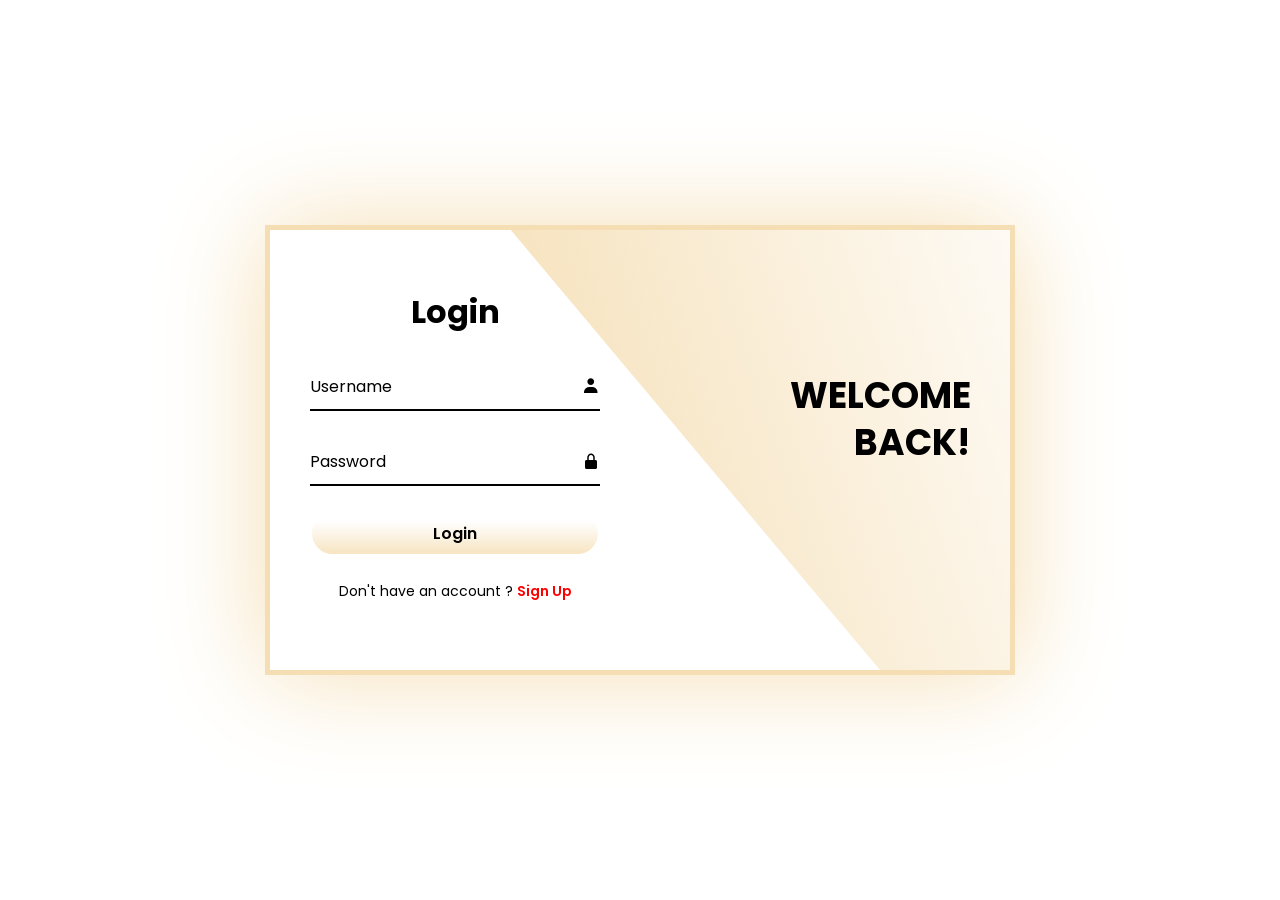
<file: app4/index.html>
<!DOCTYPE html>
<html lang="en">
<head>
    <meta charset="UTF-8">
    <meta name="viewport" content="width=device-width, initial-scale=1.0">
    <title>Login</title>
    <link rel="stylesheet" href="register.css">
    <link href='https://unpkg.com/boxicons@2.1.4/css/boxicons.min.css' rel='stylesheet'>
</head>
<body>
    <div class="container">
        <div class="curved-shape"></div>
        <div class="curved-shape2"></div>
        <div class="form-box Login">
            <h2 class="animation" style="--D:0">Login</h2>
            <form method="post" action="connlogin.php">
                <div class="input-box animation" style="--D:1">
                    <input type="text" name="username" required>
                    <label for="">Username</label>
                    <i class='bx bxs-user'></i>
                </div>
                <div class="input-box animation" style="--D:2">
                    <input type="password" name="password" required>
                    <label for="">Password</label>
                    <i class='bx bxs-lock-alt'></i>
                </div>
                <div class="input-box animation" style="--D:3">
                    <button class="btn" type="submit">Login</button>
                </div>
                <div class="regi-link animation" style="--D:4">
                    <p>Don't have an account ? <a href="#" class="signUpLink">Sign Up</a></p>
                </div>
            </form>
        </div>
        <div class="info-content Login">
            <h2 class="animation" style="--D:0">WELCOME BACK!</h2>
        </div>
        <div class="form-box register">
            <h2 class="animation" style="--li:17">Register</h2>
            <form method="post" action="connect.php">
                <div class="input-box animation" style="--li:18">
                    <input type="text" name="username" required>
                    <label for="">Username</label>
                    <i class='bx bxs-user'></i>
                </div>
                <div class="input-box animation"style="--li:19">
                    <input type="password" name="password" required>
                    <label for="">Password</label>
                    <i class='bx bxs-lock-alt'></i>
                </div>
                <div class="input-box animation"style="--li:20">
                    <button class="btn" type="submit">Register</a></button>
                </div>
                <div class="regi-link animation" style="--li:21">
                    <p>Have an account? <a href="index.html" class="signInLink">Sign in</a></p>
                </div>
            </form>
        </div>
        <div class="info-content register">
            <h2 class="animation"style="--li:17">REGISTER FORM</h2>
        </div>
    </div>
    <script src="register.js"></script>
</body>
</html>
</file>
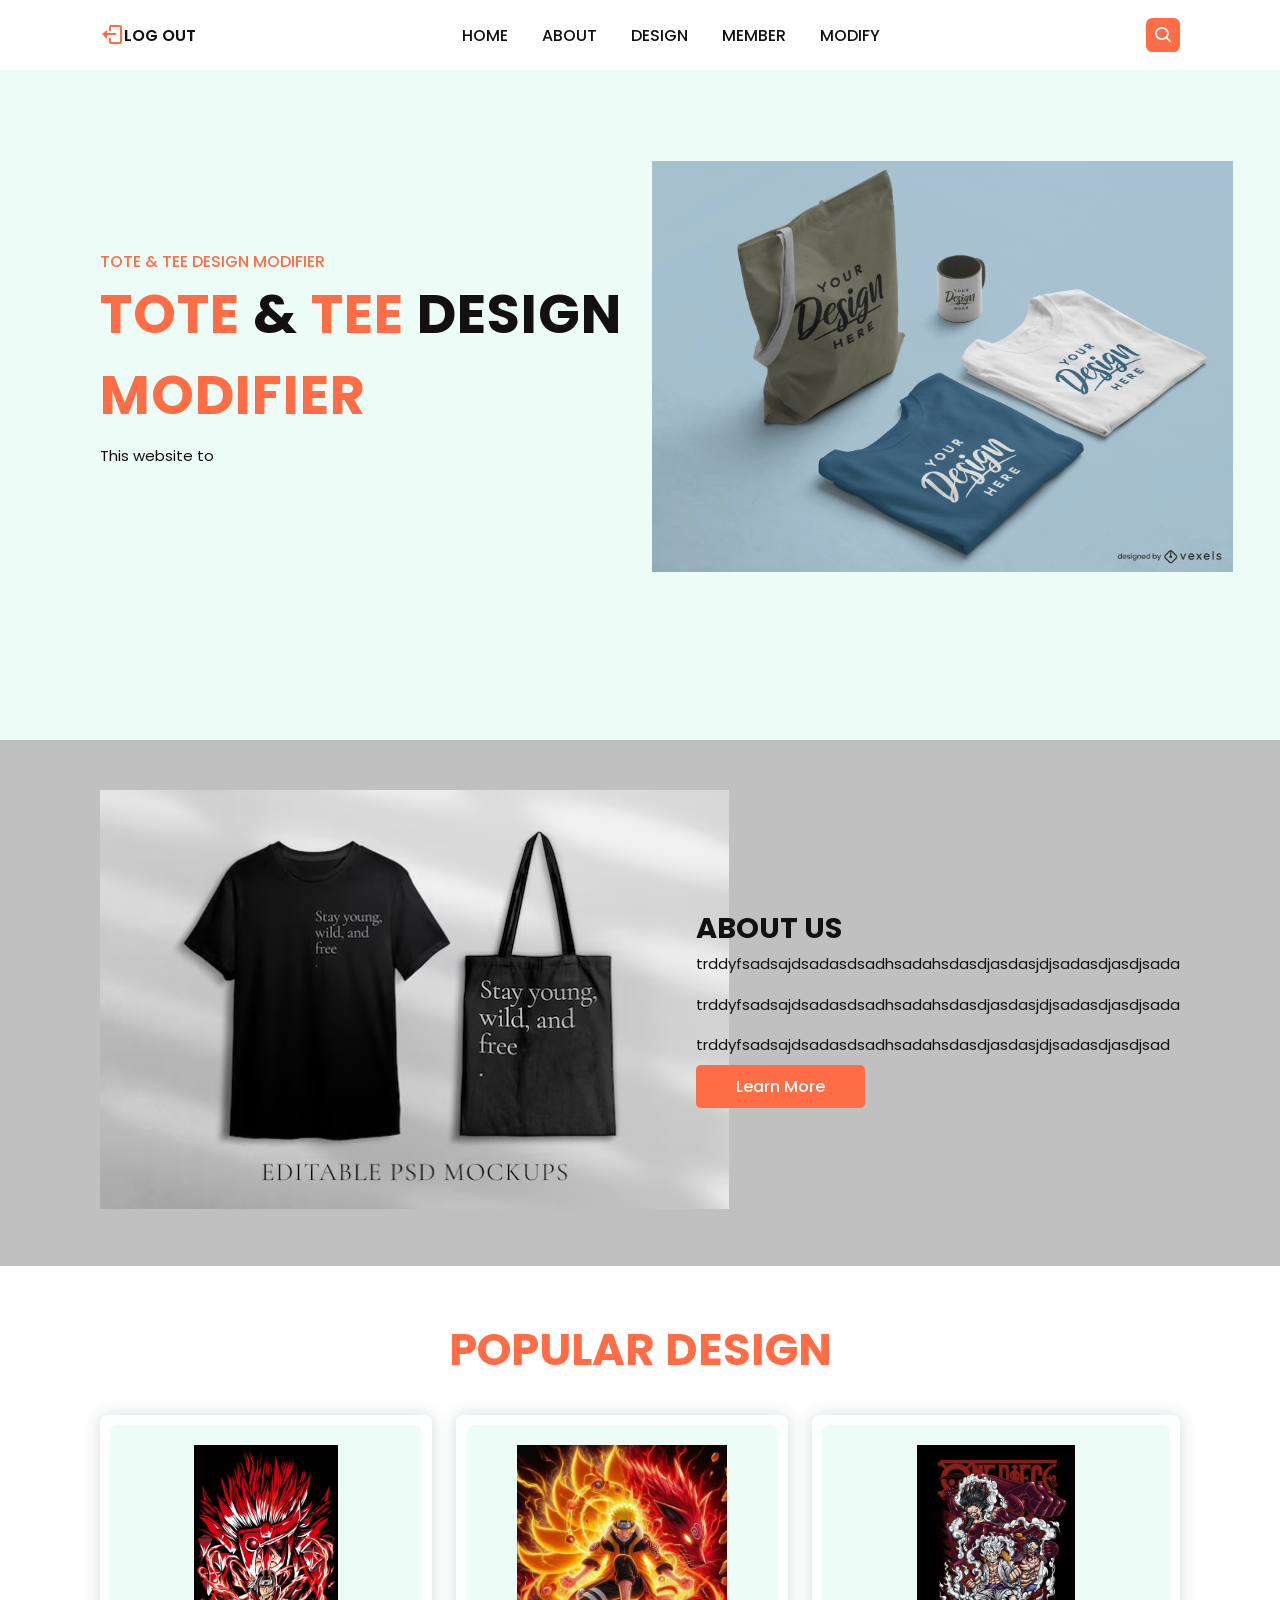
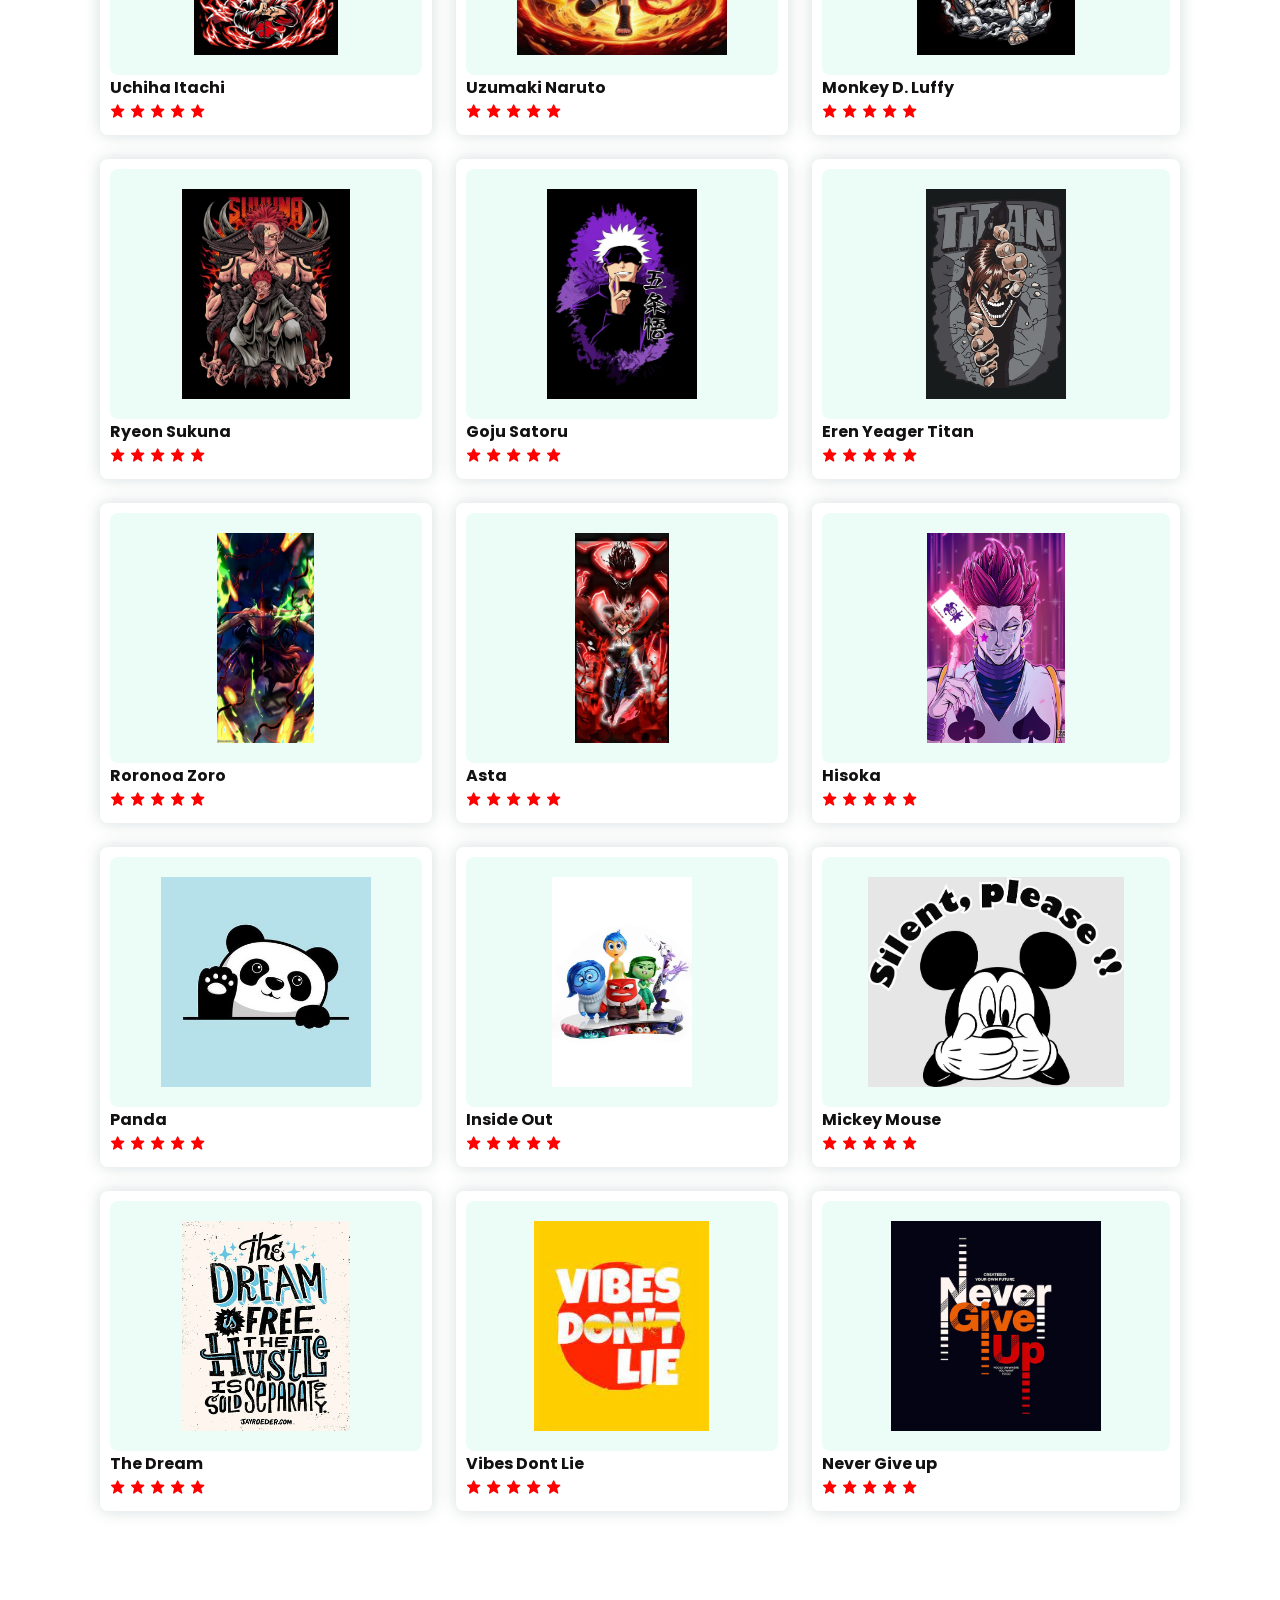
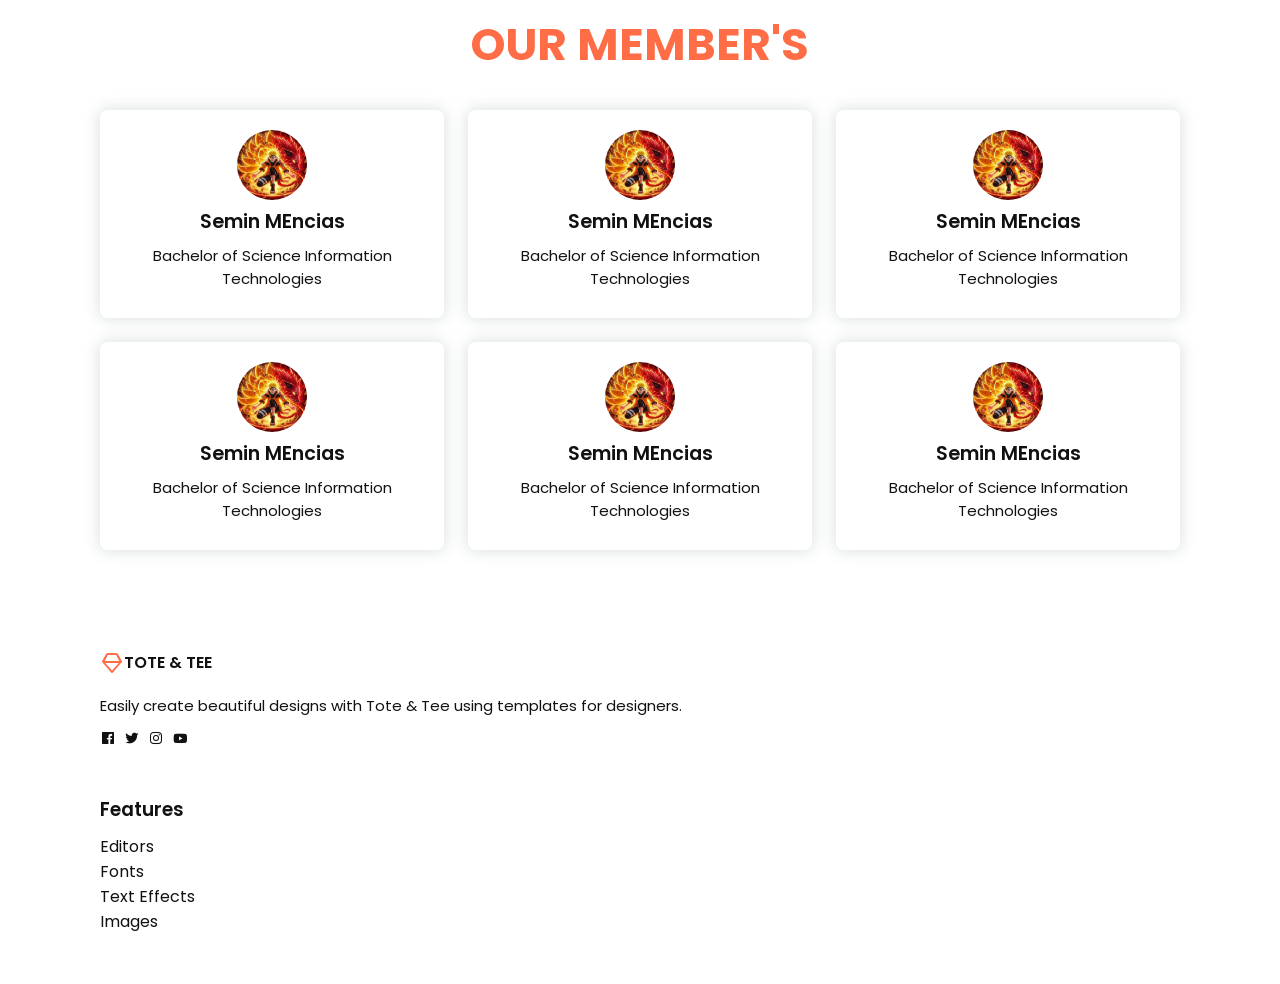
<file: app4/home.html>
<!DOCTYPE html>
<html lang="en">
<head>
    <meta charset="UTF-8">
    <meta name="viewport" content="width=device-width, initial-scale=1.0">
    <title>Tote & Tee Design Modifier</title>
    <link rel="stylesheet" href="style.css">
    <link rel="stylesheet"
  href="https://cdn.jsdelivr.net/npm/boxicons@latest/css/boxicons.min.css">
</head>
<body>
     <header>
        
        <a href="index.html" class="logo"><i class='bx bx-log-out'></i>Log out</a>
       
        <i class='bx bx-menu' id="menu-icon"></i> 
        
        
        <ul class="navbar">
            <li><a href="#home">Home</a></li>
            <li><a href="#about">About</a></li>
            <li><a href="#products">Design</a></li>
            <li><a href="#customers">Member</a></li>
            <li><a href="modify.html">Modify</a></li>
        </ul>
        
        <div class="header-icon">
        <i class='bx bx-search' id="search-icon"></i>
        </div>
         
        <div class="search-box">
            <input type="search" name="" id="" placeholder="Search here...">
        </div>
     </header>
    
     <section class="home" id="home">
        <div class="home-text">
            <h3> TOTE & TEE DESIGN MODIFIER</h3>
            <h1><span >TOTE </span> & <span>TEE</span> DESIGN <span>MODIFIER</span></h1>
            <p>This website to </p>
        </div>
        
        <div class="home-img">
            <img src="1.1.webp" alt="">
        </div>
     </section>
   
     <section class="about" id="about">
        <div class="about-img">
            <img src="2.avif" alt="">
        </div>
        <div class="about-text">
            <h2>ABOUT US</h2>
            <p>trddyfsadsajdsadasdsadhsadahsdasdjasdasjdjsadasdjasdjsada</p>
            <p>trddyfsadsajdsadasdsadhsadahsdasdjasdasjdjsadasdjasdjsada</p>
            <p>trddyfsadsajdsadasdsadhsadahsdasdjasdasjdjsadasdjasdjsad</p>
            <a href="#" class="btn">Learn More</a>
        </div>
     </section>
     
     <section class="products" id="products">
        <div class="heading">
            <h2> Popular Design</h2>
        </div>
     
        <div class="products-container">
            <div class="box">
                <img src="3.jpg" alt="">
                <h2>Uchiha Itachi</h2>
                <div class="star">
                    <i class='bx bxs-star' ></i>
                    <i class='bx bxs-star' ></i>
                    <i class='bx bxs-star' ></i>
                    <i class='bx bxs-star' ></i>
                    <i class='bx bxs-star' ></i>
                </div>
             
            </div>
            <div class="box">
                <img src="3.1.jpg" alt="">
                <h2>Uzumaki Naruto</h2>
                <div class="star">
                    <i class='bx bxs-star' ></i>
                    <i class='bx bxs-star' ></i>
                    <i class='bx bxs-star' ></i>
                    <i class='bx bxs-star' ></i>
                    <i class='bx bxs-star' ></i>
                </div>
            </div>
            <div class="box">
                <img src="3.2.jpg" alt="">
                <h2>Monkey D. Luffy</h2>
                <div class="star">
                    <i class='bx bxs-star' ></i>
                    <i class='bx bxs-star' ></i>
                    <i class='bx bxs-star' ></i>
                    <i class='bx bxs-star' ></i>
                    <i class='bx bxs-star' ></i>
                </div>
            </div>
            <div class="box">
                <img src="3.4.jpg" alt="">
                <h2>Ryeon Sukuna</h2>
                <div class="star">
                    <i class='bx bxs-star' ></i>
                    <i class='bx bxs-star' ></i>
                    <i class='bx bxs-star' ></i>
                    <i class='bx bxs-star' ></i>
                    <i class='bx bxs-star' ></i>
                </div>
                
            </div>
            <div class="box">
                <img src="3.5.jpg" alt="">
                <h2>Goju Satoru</h2>
                <div class="star">
                    <i class='bx bxs-star' ></i>
                    <i class='bx bxs-star' ></i>
                    <i class='bx bxs-star' ></i>
                    <i class='bx bxs-star' ></i>
                    <i class='bx bxs-star' ></i>
                </div>
               
            </div>
            <div class="box">
                <img src="3.6.jpg" alt="">
                <h2>Eren Yeager Titan</h2>
                <div class="star">
                    <i class='bx bxs-star' ></i>
                    <i class='bx bxs-star' ></i>
                    <i class='bx bxs-star' ></i>
                    <i class='bx bxs-star' ></i>
                    <i class='bx bxs-star' ></i>
                </div>
                
            </div>
            <div class="box">
                <img src="3.7.jpg" alt="">
                <h2>Roronoa Zoro</h2>
                <div class="star">
                    <i class='bx bxs-star' ></i>
                    <i class='bx bxs-star' ></i>
                    <i class='bx bxs-star' ></i>
                    <i class='bx bxs-star' ></i>
                    <i class='bx bxs-star' ></i>
                </div>
              
            </div>
            <div class="box">
                <img src="3.8.jpg" alt="">
                <h2>Asta</h2>
                <div class="star">
                    <i class='bx bxs-star' ></i>
                    <i class='bx bxs-star' ></i>
                    <i class='bx bxs-star' ></i>
                    <i class='bx bxs-star' ></i>
                    <i class='bx bxs-star' ></i>
                </div>
             
            </div>
            <div class="box">
                <img src="3.9.jpg" alt="">
                <h2>Hisoka</h2>
                <div class="star">
                    <i class='bx bxs-star' ></i>
                    <i class='bx bxs-star' ></i>
                    <i class='bx bxs-star' ></i>
                    <i class='bx bxs-star' ></i>
                    <i class='bx bxs-star' ></i>
                </div>
               
            </div>
            <div class="box">
                <img src="3.16.jpg" alt="">
                <h2>Panda</h2>
                <div class="star">
                    <i class='bx bxs-star' ></i>
                    <i class='bx bxs-star' ></i>
                    <i class='bx bxs-star' ></i>
                    <i class='bx bxs-star' ></i>
                    <i class='bx bxs-star' ></i>
                </div>
             
            </div>
            <div class="box">
                <img src="3.11.jpg" alt="">
                <h2>Inside Out</h2>
                <div class="star">
                    <i class='bx bxs-star' ></i>
                    <i class='bx bxs-star' ></i>
                    <i class='bx bxs-star' ></i>
                    <i class='bx bxs-star' ></i>
                    <i class='bx bxs-star' ></i>
                </div>
              
            </div>
            <div class="box">
                <img src="3.17.jpg" alt="">
                <h2>Mickey Mouse</h2>
                <div class="star">
                    <i class='bx bxs-star' ></i>
                    <i class='bx bxs-star' ></i>
                    <i class='bx bxs-star' ></i>
                    <i class='bx bxs-star' ></i>
                    <i class='bx bxs-star' ></i>
                </div>
               
            </div>
            <div class="box">
                <img src="3.18.jpg" alt="">
                <h2>The Dream</h2>
                <div class="star">
                    <i class='bx bxs-star' ></i>
                    <i class='bx bxs-star' ></i>
                    <i class='bx bxs-star' ></i>
                    <i class='bx bxs-star' ></i>
                    <i class='bx bxs-star' ></i>
                </div>
               
            </div>
            <div class="box">
                <img src="3.14.jpeg" alt="">
                <h2>Vibes Dont Lie</h2>
                <div class="star">
                    <i class='bx bxs-star' ></i>
                    <i class='bx bxs-star' ></i>
                    <i class='bx bxs-star' ></i>
                    <i class='bx bxs-star' ></i>
                    <i class='bx bxs-star' ></i>
                </div>
                
            </div>
            <div class="box">
                <img src="3.15.avif" alt="">
                <h2>Never Give up</h2>
                <div class="star">
                    <i class='bx bxs-star' ></i>
                    <i class='bx bxs-star' ></i>
                    <i class='bx bxs-star' ></i>
                    <i class='bx bxs-star' ></i>
                    <i class='bx bxs-star' ></i>
                </div>
              
            </div>
        </div>
     </section>
     <!--Member-->
     <section class="customers" id="customers">
        <div class="heading">
            <h2>Our Member's</h2>
        </div>
        <div class="customers-container">
             <div class="box">
                <img src="3.1.jpg" alt="">
                <h2>Semin MEncias</h2>
                <p>Bachelor of Science Information Technologies </p>
             </div>
             <div class="box">
                <img src="3.1.jpg" alt="">
                <h2>Semin MEncias</h2>
                <p>Bachelor of Science Information Technologies</p>
             </div>
             <div class="box">
                <img src="3.1.jpg" alt="">
                <h2>Semin MEncias</h2>
                <p>Bachelor of Science Information Technologies</p>
             </div>
             <div class="box">
                <img src="3.1.jpg" alt="">
                <h2>Semin MEncias</h2>
                <p>Bachelor of Science Information Technologies</p>
             </div>
             <div class="box">
                <img src="3.1.jpg" alt="">
                <h2>Semin MEncias</h2>
                <p>Bachelor of Science Information Technologies </p>
             </div>
             <div class="box">
                <img src="3.1.jpg" alt="">
                <h2>Semin MEncias</h2>
                <p>Bachelor of Science Information Technologies</p>
             </div>
        </div>
     </section>
        <section class="footer">
            <div class="footer-box">
                <a href="#" class="logo"><i class='bx bx-diamond'></i> Tote & Tee</a>
                <p> Easily create beautiful designs with Tote & Tee using templates for designers.</p>
                <div class="social">
                    <a href="#"><i class='bx bxl-facebook-square'></i></a>
                    <a href="#"><i class='bx bxl-twitter'></i></a>
                    <a href="#"><i class='bx bxl-instagram'></i></a>
                    <a href="#"><i class='bx bxl-youtube'></i></a>
                </div>
            </div>
            <div class="footer-box"> 
                <h3>Features</h3>
                <li><a href="#">Editors</a></li>
                <li><a href="#">Fonts</a></li>
                <li><a href="#">Text Effects</a></li>
                <li><a href="#">Images</a></li>
            </div>
        </section>
     <script src="main.js"></script>
</body>
</html>
</file>
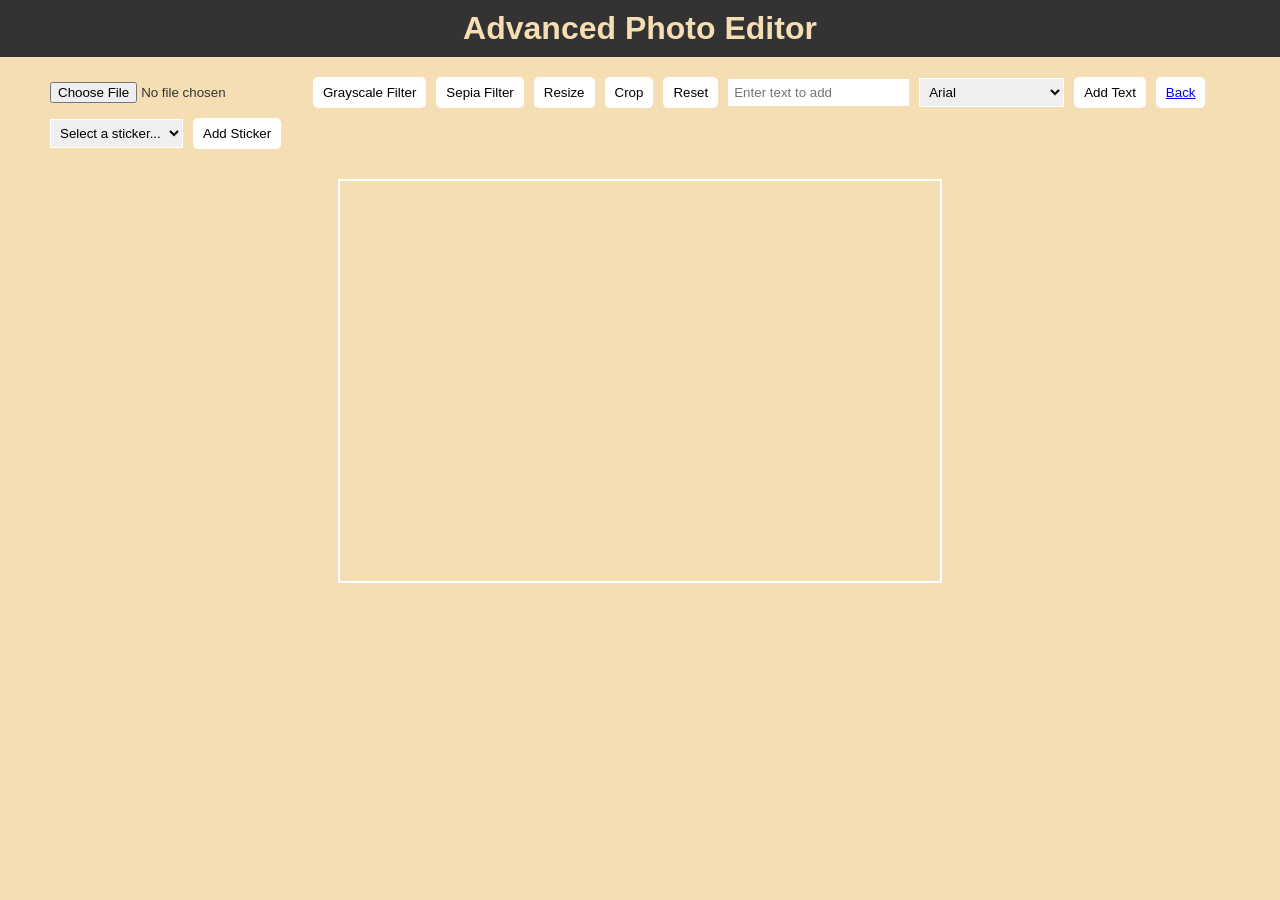
<file: app4/modify.html>
<!DOCTYPE html>
<html lang="en">
<head>
  <meta charset="UTF-8" />
  <meta name="viewport" content="width=device-width, initial-scale=1.0" />
  <title>Advanced Photo Editor</title>
  <link rel="stylesheet" href="style1.css" >
  <link rel="stylesheet"
 href="https://cdn.jsdelivr.net/npm/boxicons@latest/css/boxicons.min.css">
</head>
<body>
  <header>
    <h1>Advanced Photo Editor</h1>
  </header>

  <main>
    <div class="controls">
      <!-- File Input -->
      <input type="file" id="fileInput" />

      <!-- Buttons for functionality -->
      <button onclick="applyGrayscale()">Grayscale Filter</button>
      <button onclick="applySepia()">Sepia Filter</button>
      <button onclick="resizeCanvas()">Resize</button>
      <button onclick="startCrop()">Crop</button>
      <button onclick="resetImage()">Reset</button>

      <!-- Text Input and Button -->
      <input
        type="text"
        id="textInput"
        placeholder="Enter text to add"
      />
      <select id="fontSelect">
        <option value="20px Arial">Arial</option>
        <option value="20px Times New Roman">Times New Roman</option>
        <option value="20px Courier New">Courier New</option>
      </select>
      <button onclick="addText()">Add Text</button>
      <button><a href="home.html">Back</a></button>
      <!-- Sticker Selector -->
      <select id="stickerSelect">
        <option value="">Select a sticker...</option>
        <option value="https://img.icons8.com/emoji/48/000000/party-popper-emoji.png">Party Popper</option>
        <option value="https://img.icons8.com/emoji/48/000000/sun-emoji.png">Sun</option>
        <option value="https://img.icons8.com/emoji/48/000000/snowflake-emoji.png">Snowflake</option>
        <option value="1.png">Heart</option>
        <option value="2.png">I Love You</option>
        <option value="3.png">Smiley</option>
        <option value="4.png">Star</option>
        <option value="5.png">Mountain</option>
        <option value="10.jpeg">Sea</option>
        <option value="7.jpeg">Sunset</option>
        <option value="9.png">Shooting Star</option>
        <option value="8.jpg">Alien</option>
        
        
      </select>
      <button onclick="addSticker()">Add Sticker</button>
    </div>

    <!-- Editor Canvas Section -->
    <div class="editor-container">
      <canvas id="photoCanvas" width="600" height="400"></canvas>
    </div>
  </main>

  <script src="script1.js"></script>
</body>
</html>
</file>
<file: app4/register.css>
@import url('https://fonts.googleapis.com/css2?family=Nunito+Sans:opsz,wght@6..12,200;6..12,300;6..12,400;6..12,500;6..12,600&family=Poppins:ital,wght@0,100;0,200;0,300;0,400;0,500;0,600;0,700;0,800;0,900;1,100;1,200;1,300;1,400;1,500;1,600;1,700;1,800;1,900&display=swap');
*{
    margin: 0;
    padding: 0;
    box-sizing: border-box;
    font-family: "poppins";
    color: black;
}
body{
    display: flex;
    justify-content: center;
    align-items: center;
    min-height: 100vh;
    background: white;
}
.container{
    position: relative;
    width: 750px;
    height: 450px;
    border: 5px solid wheat;
    box-shadow: 0 0 100px wheat;
    overflow: hidden;
    
}
.container .form-box{
    position: absolute;
    top: 0;
    width: 50%;
    height: 100%;
    display: flex;
    justify-content: center;
    flex-direction: column;
}
.form-box.Login{
    left: 0;
    padding: 0 40px;
}
.form-box.Login .animation{
    transform: translateX(0%);
    transition: .7s;
    opacity: 1;
    transition-delay: calc(.1s * var(--D));
}

.container.active .form-box.Login .animation{
    transform: translateX(-120%);
    opacity: 0;
}

.form-box.register{
    right: 0;
    padding: 0 60px;
}
.form-box.register .animation{
    transform: translateX(120%);
    transition: .7s ease;
    opacity: 0;
}

.container.active .form-box.register .animation{
    transform: translateX(-0%);
    opacity: 1;
    transition-delay: calc(.1s * var(--li));

}
.form-box h2{
    font-size: 32px;
    text-align: center;
}
.form-box .input-box{
    position: relative;
    width: 100%;
    height: 50px;
    margin-top: 25px;
}
.input-box input{
    width: 100%;
    height: 100%;
    background: transparent;
    border: none;
    outline: none;
    font-size: 16px;
    color: black;
    font-weight: 600;
    border-bottom: 2px solid  black;
    padding-right: 23px;
    transition: .5s;
}
.input-box input:focus,
.input-box input:valid{
    border-bottom: 2px solid red;
}
.input-box label{
    position: absolute;
    top: 50%;
    left: 0;
    transform: translateY(-50%);
    font-size: 16px;
    color: black;
    transition: .5s;
}
.input-box input:focus ~ label,
.input-box input:valid ~ label{
    top: -5px;
    color: red;
}
.input-box i{
    position: absolute;
    top: 50%;
    right: 0;
    font-size: 18px;
    transform: translateY(-50%);
    transition: .5s;
}
.input-box input:focus ~ i,
.input-box input:valid ~ i{
    color: red;
}
.btn{
    position: relative;
    width: 100%;
    height: 45px;
    background: transparent;
    border-radius: 40px;
    cursor: pointer;
    font-size: 16px;
    font-weight: 600;
    border: 2px solid white;
    overflow: hidden;
    z-index: 1;
}
.btn::before{
    content: "";
    position: absolute;
    height: 300%;
    width: 100%;
    background: linear-gradient(white, wheat, white, wheat);
    top: -100;
    left: 0;
    z-index: -1;
    transition: 0.5s;

}
.btn:hover:before{
    top: 0;
}
.regi-link{
    font-size: 14px;
    text-align: center;
    margin: 20px 0 10px;
}
.regi-link a{
    text-decoration: none;
    color: red;
    font-weight: 600;
}
.regi-link a:hover{
    text-decoration: underline;
}
.info-content{
    position: absolute;
    top: 0;
    height: 100%;
    width: 50%;
    display: flex;
    justify-content: center;
    flex-direction: column;
}
.info-content.Login{
    right: 0;
    text-align: right;
    padding: 0 40px 60px 150px;
}
.info-content.Login .animation{
    transform: translateX(0%);
    transition: .7s ease;
    transition-delay: calc(0.1s * var(--D));
}
.container.active .info-content.Login .animation{
    transform: translateX(0%);
    opacity: 0;
}
.info-content.register{
    left: 0;
    text-align: left;
    padding: 0 150px 60px 30px;
    pointer-events: none;
 
}
.info-content.register .animation{
    transform: translateX(-120%);
    transition: .7s ease;
    transition-delay: .5s;
}
.container.active .info-content.register .animation{
    transform: translateX(0%);
    transition-delay: calc(1.s * var(--li));

}
.info-content h2{
    text-transform: uppercase;
    font-size: 36px;
    line-height: 1.3;
}
.info-content p{
    text-transform: uppercase;
    font-size: 16px;
    line-height: 1.3;

}
.container .curved-shape{
    position: absolute;
    right: 0;
    top: -5px;
    height: 600px;
    width: 850px;
    background: linear-gradient(45deg,wheat, white);
    transform: rotate(10deg) skewY(40deg);
    transform-origin: bottom right;
    transition: .5s ease;
}
.container.active .curved-shape{
    transform: rotate(10deg) skewY(40deg);
}


.container .curved-shape2{
    position: absolute;
    left: 250px;
    top: 100%;
    height: 700px;
    width: 850px;
    background: wheat;
    border: 3px solid white;
    transform: rotate(00deg) skewY(0deg);
    transform-origin: bottom left;
    transition: .5s ease;
}
.container.active .curved-shape2{
    transform: rotate(-11deg) skewY(-41deg);
    transition-delay: 2.2s;
}
</file>
<file: app4/style.css>
@import url('https://fonts.googleapis.com/css2?family=Nunito+Sans:opsz,wght@6..12,200;6..12,300;6..12,400;6..12,500;6..12,600&family=Poppins:ital,wght@0,100;0,200;0,300;0,400;0,500;0,600;0,700;0,800;0,900;1,100;1,200;1,300;1,400;1,500;1,600;1,700;1,800;1,900&display=swap');
*{
    font-family: "Poppins", sans-serif;
    margin: 0;
    padding: 0;
    box-sizing: border-box;
    scroll-behavior: smooth;
    scroll-padding-top: 4rem ;
    list-style: none;
    text-decoration: none;
}

:root{
    --main-color: #ff6d46;
    --second-color: #ecfdf8;
    --text-color: #121011;
    --bf--color: #fff;

    --box-shadow: 0 0 16px 1px rgb(14 52 54 / 15%);
}
section{
    padding: 50px 100px;
}
img{
    width: 110%;
}
body{
    color: var(--text-color);
}
header{
    position: fixed;
    width: 100%;
    top: 0;
    right: 0;
    background: var(--bf--color);
    display: flex;
    align-items: center;
    justify-content: space-between;
    z-index: 1000;
    padding: 18px 100px;
}
.logo{
    display: flex;
    align-items: center;
    columns: 0.5rem;
    font-size: 1rem;
    font-weight: 600;
    color: var(--text-color);
    text-transform: uppercase;
}
.logo .bx{
    font-size: 24px;
    color: var(--main-color);
}
.navbar{
    display: flex;
}
.navbar a{
    padding: 8px 17px;
    color: var(--text-color);
    font-size: 1rem;
    text-transform: uppercase;
    font-weight: 500;
}
.navbar a:hover{
    color: var(--main-color);
}
#menu-icon{
    font-size: 24px;
    color: var(--text-color);
    z-index: 10001;
    cursor: pointer;
    display: none;
}
.header-icon{
    font-size: 20px;
    cursor: pointer;
    z-index: 1000;
    display: flex;
    column-gap: 0.8rem;
    align-items: center;
}
.header-icon .bx{
    color: var(--bf--color);
    padding: 7px;
    background: var(--main-color);
    border-radius: 0.4rem;
}
.header-icon .bx:hover{
    background: #ff6d46;
}
.header-icon i{
    position: relative;
}
.search-box{
    position: absolute;
    top: 110%;
    right: -100%;
    background: var(--bf--color);
    width: 200px;
    box-shadow: var(--box-shadow);
}
.search-box input{
    border: none;
    outline: none;
    width: 100%;
    font-size: 1rem;
    padding: 10px;
    color: var(--main-color);
}
.search-box input::placeholder{
    font-size: 1rem;
    font-weight: 500;
}
.search-box.active{
    right: 1rem;
    transition: 0.1s all linear;
}
.home{
    width: 100%;
    min-height: 740px;
    display: grid;
    align-items: center;
    grid-template-columns: repeat(auto-fit, minmax(17rem, auto));
    gap: 1.5rem;
    background: var(--second-color);
}
.home-text h3{
    font-size: 1rem;
    font-weight: 500;
    text-transform: uppercase;
    color: var(--main-color);
}
.home-text h1{
    font-size: 3.4rem;
    letter-spacing: 1px;
}
.home-text p{
    max-width: 80%;
    font-size: 0.938rem;
    margin: 00.5rem 0 1.5rem;
}
.home-text span{
    color: var(--main-color);
}
.home-text p{
    max-width: 80%;
    font-size: 0.938rem;
    margin: 00.5rem 0 1.5rem;
}
.btn{
    padding: 10px 40px;
    border-radius: 0.3rem;
    background: var(--main-color);
    color: var(--bf--color);
    font-weight: 500;
}
.btn:hover{
    background: #ff6d46;
}
.home-img{
    animation: float 3s linear infinite;
}
@keyframes float {
    0%,100%{
        transform: translateY(-3.5rem);
    }
    50%{
        transform: translateY(1rem);
    }
}
.about{
    display: grid;
    align-items: center;
    grid-template-columns: repeat(auto-fit, minmax(17rem, auto));
    gap: 1.5rem;
    background: silver;
}
.about-text h2{
    font-size: 1.8rem;
    text-transform: uppercase;
}
.about-text p{
    max-width: 80%;
    font-size: 0.938rem;
    margin: 00.10rem 0 1.1rem;
}
.heading{
    text-align: center;
}
.heading h2{
    font-size: 2.8rem;
    text-transform: uppercase;
    color: var(--main-color);
}
.products-container h2{
    color: var(--text-color);
    font-size: 1rem;
}
.products-container .bx{
    color: red;
}
.products-container{
    align-items: center;
    display: grid;
    grid-template-columns: repeat(auto-fit, minmax(280px, auto));
    gap: 1.5rem;
    margin-top: 2rem;
}
.products-container .box{
    position: relative;
    padding: 10px;
    display: flex;
    flex-direction: column;
    justify-content: center;
    border-radius: 0.5rem;
    box-shadow: var(--box-shadow);
}
.products-container .box img{
    width: 100%;
    height: 250px;
    object-fit: contain;
    object-position: center;
    padding: 20px;
    background: var(--second-color);
    border-radius: 0.5rem;
}
.products-container .box:hover img{
    -webkit-transform: scaleX(-1);
    -moz-transform: scaleX(-1);
    -o-transform: scaleX(-1);
    transform:scaleX(-1);
    transition: 0.4s all linear ;
}
.customers-container {
    align-items: center;
    display: grid;
    grid-template-columns: repeat(auto-fit, minmax(280px, auto));
    gap: 1.5rem;
    margin-top: 2rem;
}
.customers-container .box{
    padding: 20px;
    box-shadow: var(--box-shadow);
    border-radius: 0.5rem;
    text-align: center;
}
.stars .box{
    color: var(--main-color);
}
.customers-container .box img{
    width: 70px;
    height: 70px;
    border-radius: 50%;
    object-fit: cover;
    object-position: center;
}
.customers-container .box h2{
    font-size: 1.2rem;
    font-weight: 600;
}
.customers-container p{
    font-size: 00.938rem;
    margin: 0.5rem 0 0.5rem;
}
.customers-container .box:hover{
    background: var(--second-color);
    transition: 0.2s all linear;
}
.footer {
    display: grid;
    grid-template-columns: repeat(auto-fit, minmax(240rem, auto));
    gap: 1.5rem;
}
.footer-box a{
    margin-bottom: 19px;
    font-size: 1rem;
    color: var(--text-color);

}
.footer-box a:hover{
    color: var(--main-color);
}
.footer-box p{
     font-size: 0.938rem;
     margin-bottom: 10px;
}
.social {
    display: flex;
    align-items: center;
    column-gap: 0.5rem;
}
.social a .box{
    font-size: 24px;
    color: var(--text-color);
    padding: 10px;
    background: var(--second-color);
    border-radius: 5rem;
}
.social a .bx:hover{
    background: var(--main-color);
    color: var(--bf--color);
}
.footer-box h3 {
    font-weight: 600;
    margin-bottom: 10px;
}
@media (max-width: 1058px){
    header{
        padding: 16px 60px;
    }
    section {
        padding: 50px 60px;
    }
    .home-text h1{
        font-size: 2.4rem;
    }
}
@media (max-width: 991px) {
    header {
        padding: 16px 4%;
    }
    section {
        padding: 50px 4%;
    }
}
</file>
<file: app4/style1.css>
/* General Reset */
* {
    margin: 0;
    padding: 0;
    box-sizing: border-box;
  }
  
  body {
    font-family: Arial, sans-serif;
    background: wheat;
    color: #333;
  }
  
  /* Header */
  header {
    background: #333;
    color: wheat;
    text-align: center;
    padding: 10px 0;
  }
  
  /* Controls */
  .controls {
    margin: 10px auto;
    padding: 10px;
    max-width: 1200px;
    display: flex;
    gap: 10px;
    align-items: center;
    flex-wrap: wrap;
  }
  
  .controls select,
  .controls input[type="text"] {
    padding: 5px;
    border: 1px solid white;
  }
  
  .controls button {
    padding: 8px 10px;
    border: none;
    cursor: pointer;
    background-color: white;
    color: black;
    border-radius: 5px;
    transition: 0.2s ease;
  }
  
  .controls button:hover {
    background-color: red;
  }
  
  /* Canvas Section */
  .editor-container {
    display: flex;
    justify-content: center;
    align-items: center;
    padding: 10px;
  }
  
  canvas {
    border: 2px solid white;
    max-width: 100%;
    height: auto;
  }
</file>
